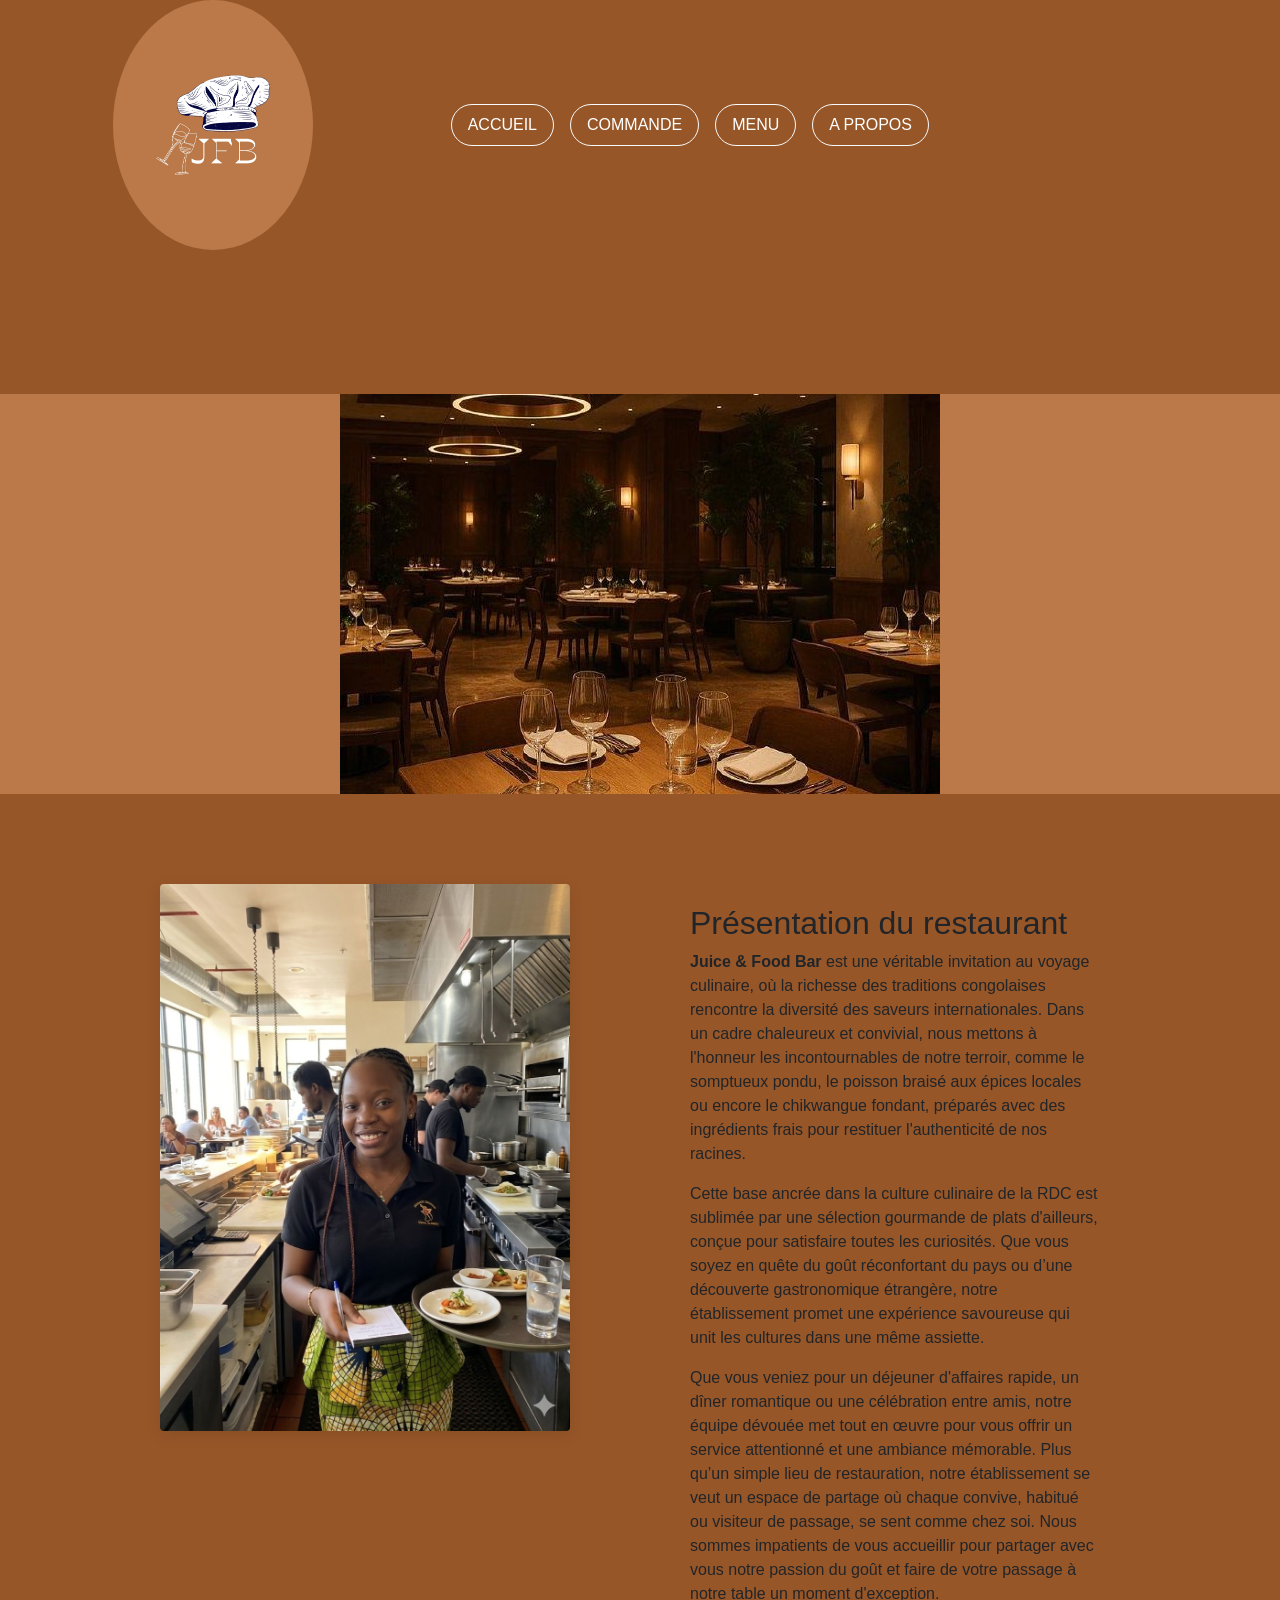
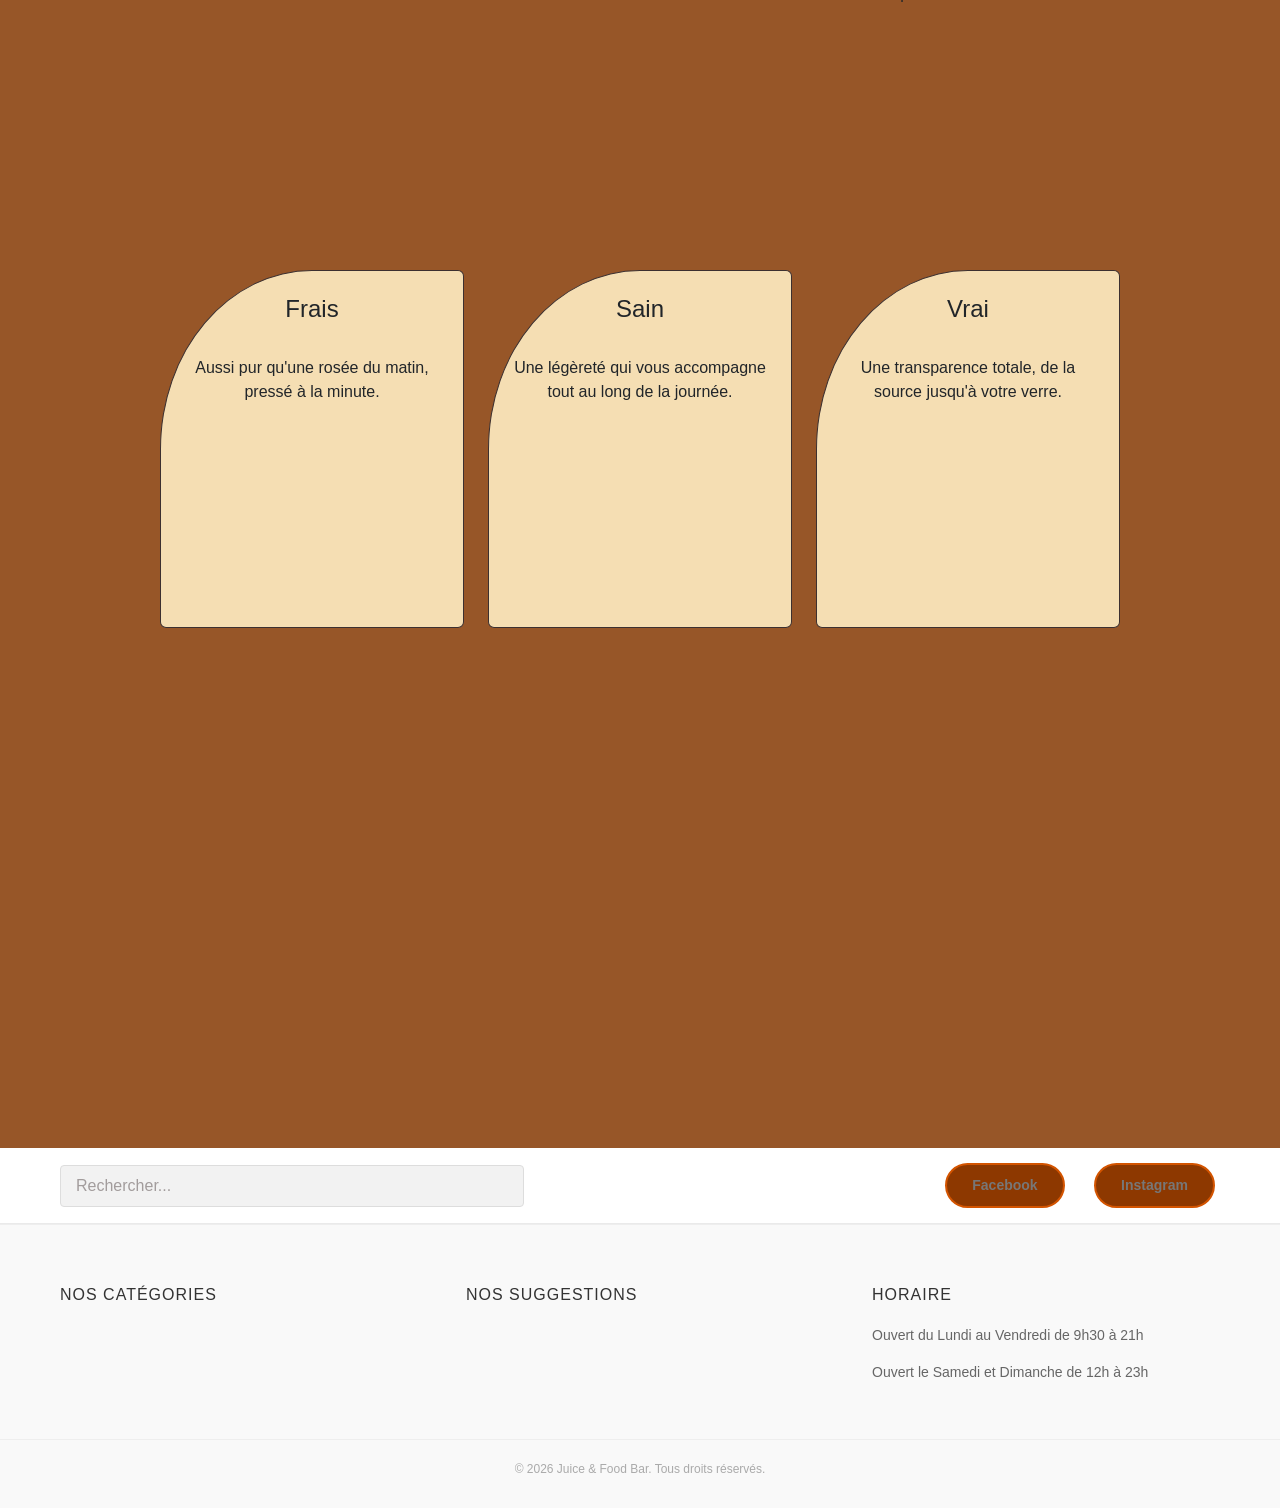
<file: templates/a_propos.html>
<!DOCTYPE html>
<html lang="fr">
<head>
    <meta charset="UTF-8">
    <meta name="viewport" content="width=device-width, initial-scale=1.0">
    <link href="https://cdn.jsdelivr.net/npm/bootstrap@5.3.3/dist/css/bootstrap.min.css" rel="stylesheet">
    <title>JFB</title>
    <link rel="stylesheet" href="../style/a_propos.css">
    <link rel="preconnect" href="https://fonts.googleapis.com">
    <link rel="preconnect" href="https://fonts.gstatic.com" crossorigin>
    <link href="https://fonts.googleapis.com/css2?family=Cause:wght@100..900&family=Intel+One+Mono:ital,wght@0,300..700;1,300..700&display=swap" rel="stylesheet">
</head>
<body>
    <div class="container-fluid header-border">
        <div class="row">
            <div class="col-4 justify-content-center d-flex align-items-center">
                <p class="m-0"><img class="imag-fluide rounded-6" src="../src/logo.jpg" alt="Logo" width="200" height="250" id="D1"></p>
            </div>

            <div class="col-8 row justify-content-center d-flex align-items-center">
                <nav class="nav rounded-pill px-3 py-2" id="nav_bar">

                    <a class="nav-link text-white border border-light mx-2 rounded-pill" href="/index">ACCUEIL</a>

                    <a class="nav-link text-white border border-light mx-2 rounded-pill" href="/commande">COMMANDE</a>

                    <a class="nav-link text-white border border-light mx-2 rounded-pill" href="/menu">MENU</a>

                    <a class="nav-link text-white border border-light mx-2 rounded-pill" href="/a_propos">A PROPOS</a>

                </nav>
            </div>
        </div>

        <div class="container-mb-6 row">

        </div>




    </div>
    

        <br> <br> <br> <br> <br> <br> 

    <section class="banner-section">
        <div class="carousel-inner">
            <div class="slide">
                <div class="imag-fluide">
                    <img src="../src/environnement.jpg" alt="environnement">
                </div>
            </div>
            <div class="slide">
                <div class="imag-fluide">
                    <img src="../src/hamburgur.jpg" alt="hamburgur">
                </div>
            </div>
            <div class="slide">
                <div class="imag-fluide">
                    <img src="../src/buffet.jpg" alt="buffet">
                </div>
            </div>
        </div>
    </section>

        <section class="container">
            <div class="image-part">
                <img src="../src/serveuse1.jpg" alt="Service">
            </div>
            <br> <br> <br> <br> <br> <br>
            <div class="text-part">
                <h2>Présentation du restaurant</h2>
                <p><strong>Juice & Food Bar</strong> est une véritable invitation au voyage culinaire, où la richesse des traditions congolaises rencontre la diversité des saveurs internationales. Dans un cadre chaleureux et convivial, nous mettons à l'honneur les incontournables de notre terroir, comme le somptueux pondu, le poisson braisé aux épices locales ou encore le chikwangue fondant, préparés avec des ingrédients frais pour restituer l'authenticité de nos racines.</p>
                
                <p>Cette base ancrée dans la culture culinaire de la RDC est sublimée par une sélection gourmande de plats d'ailleurs, conçue pour satisfaire toutes les curiosités. Que vous soyez en quête du goût réconfortant du pays ou d’une découverte gastronomique étrangère, notre établissement promet une expérience savoureuse qui unit les cultures dans une même assiette.</p>
                
                <p>Que vous veniez pour un déjeuner d'affaires rapide, un dîner romantique ou une célébration entre amis, notre équipe dévouée met tout en œuvre pour vous offrir un service attentionné et une ambiance mémorable. Plus qu’un simple lieu de restauration, notre établissement se veut un espace de partage où chaque convive, habitué ou visiteur de passage, se sent comme chez soi. Nous sommes impatients de vous accueillir pour partager avec vous notre passion du goût et faire de votre passage à notre table un moment d'exception.</p>
            </div>
        </section>

    <section class="py-5">
        <div class="container text-center">
            <div class="row">
                <div class="col-md-4 mb-4">
                    <div class="card value-card h-50 p-4" id="L1">
                        <h4 class="text-sky">Frais</h4>
                        <br>
                        <p>Aussi pur qu'une rosée du matin, pressé à la minute.</p>
                    </div>
                </div>
                <div class="col-md-4 mb-4">
                    <div class="card value-card h-50 p-4">
                        <h4 class="text-sky">Sain</h4>
                        <br>
                        <p>Une légèreté qui vous accompagne tout au long de la journée.</p>
                    </div>
                </div>
                <div class="col-md-4 mb-4">
                    <div class="card value-card h-50 p-4" id="L1">
                        <h4 class="text-sky">Vrai</h4>
                        <br>
                        <p>Une transparence totale, de la source jusqu'à votre verre.</p>
                    </div>
                </div>
            </div>
        </div>
    </section>

    <header>
            <div class="header-top">
                
                <div class="search-bar" id="A1">Rechercher...</div>
                <div class="social-links" id="A2">
                    <a href="#" class="btn-social">Facebook</a>
                    <a href="#" class="btn-social">Instagram</a>
                    
                </div>
            </div>
    </header>


        <footer>
            <div class="footer-container">
                <div class="footer-col">
                    <h4>Nos Catégories</h4>
                    <ul></ul>
                </div>

                <div class="footer-col">
                    <h4>Nos suggestions</h4>
                <ul></ul>
                </div>

                <div class="footer-col">
                    <h4>Horaire</h4>
                    <p style="font-size: 14px; color: #666;">Ouvert du Lundi au Vendredi de 9h30 à 21h</p>
                     <p style="font-size: 14px; color: #666;">Ouvert le Samedi et Dimanche de 12h à 23h</p>
                </div>
            </div>

            <div class="footer-bottom">
                &copy; 2026 Juice & Food Bar. Tous droits réservés.
            </div>
        </footer>
    

<script src="https://cdn.jsdelivr.net/npm/bootstrap@5.3.8/dist/js/bootstrap.bundle.min.js" integrity="sha384-FKyoEForCGlyvwx9Hj09JcYn3nv7wiPVlz7YYwJrWVcXK/BmnVDxM+D2scQbITxI" crossorigin="anonymous"></script>
</body>
</html>
</file>
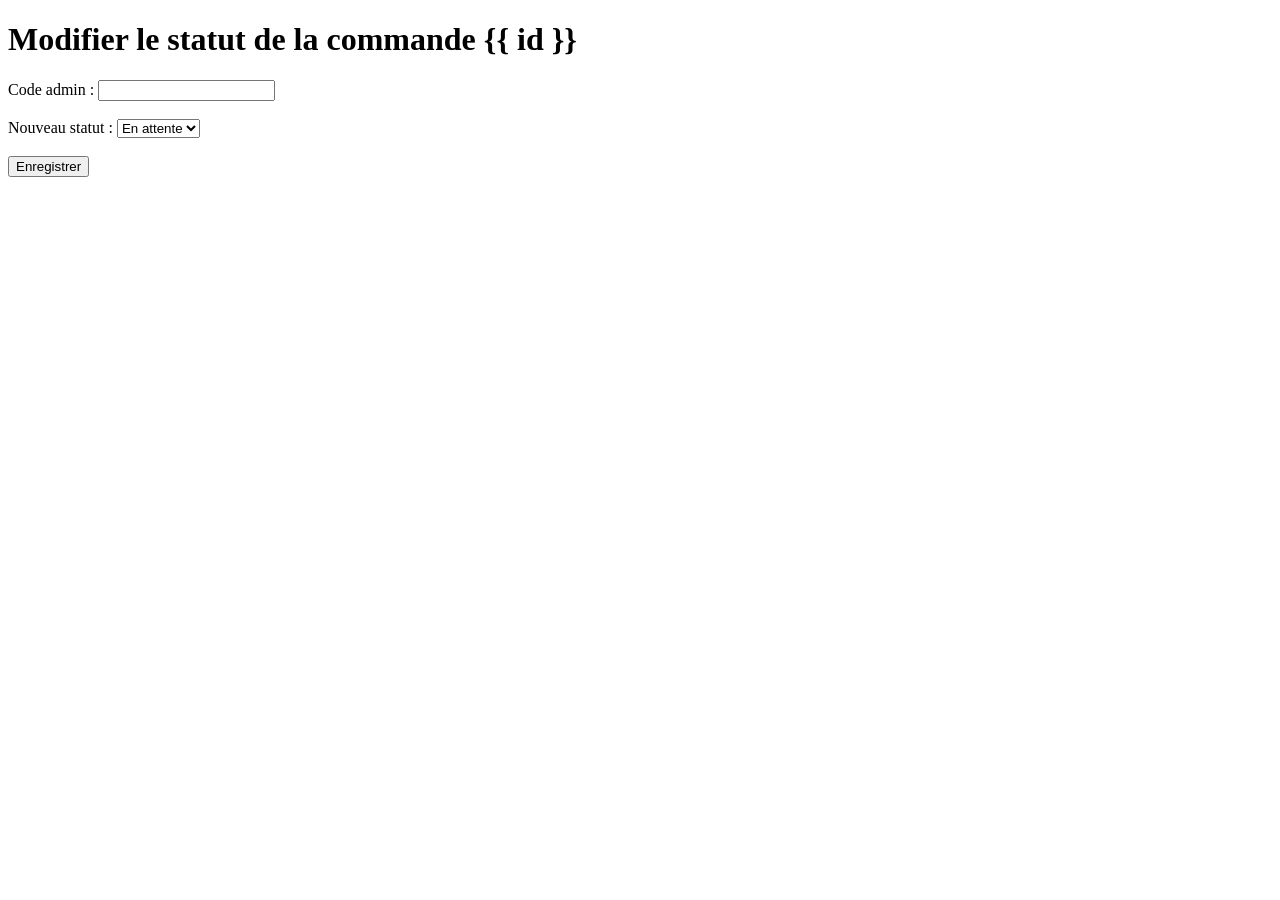
<file: templates/admin.html>
<!DOCTYPE html>
<html lang="fr">
<head>
    <meta charset="UTF-8">
    <meta name="viewport" content="width=device-width, initial-scale=1.0">
    <title>Administration commande</title>
</head>
<body>
    <h1>Modifier le statut de la commande {{ id }}</h1>
    <form method="post">
        <label for="code">Code admin :</label>
        <input type="password" id="code" name="code" required>
        <br><br>
        <label for="statut">Nouveau statut :</label>
        <select id="statut" name="statut">
            <option>En attente</option>
            <option>En cours</option>
            <option>Livrée</option>
            <option>Annulée</option>
        </select>
        <br><br>
        <button type="submit">Enregistrer</button>
    </form>
</body>
</html>
</file>
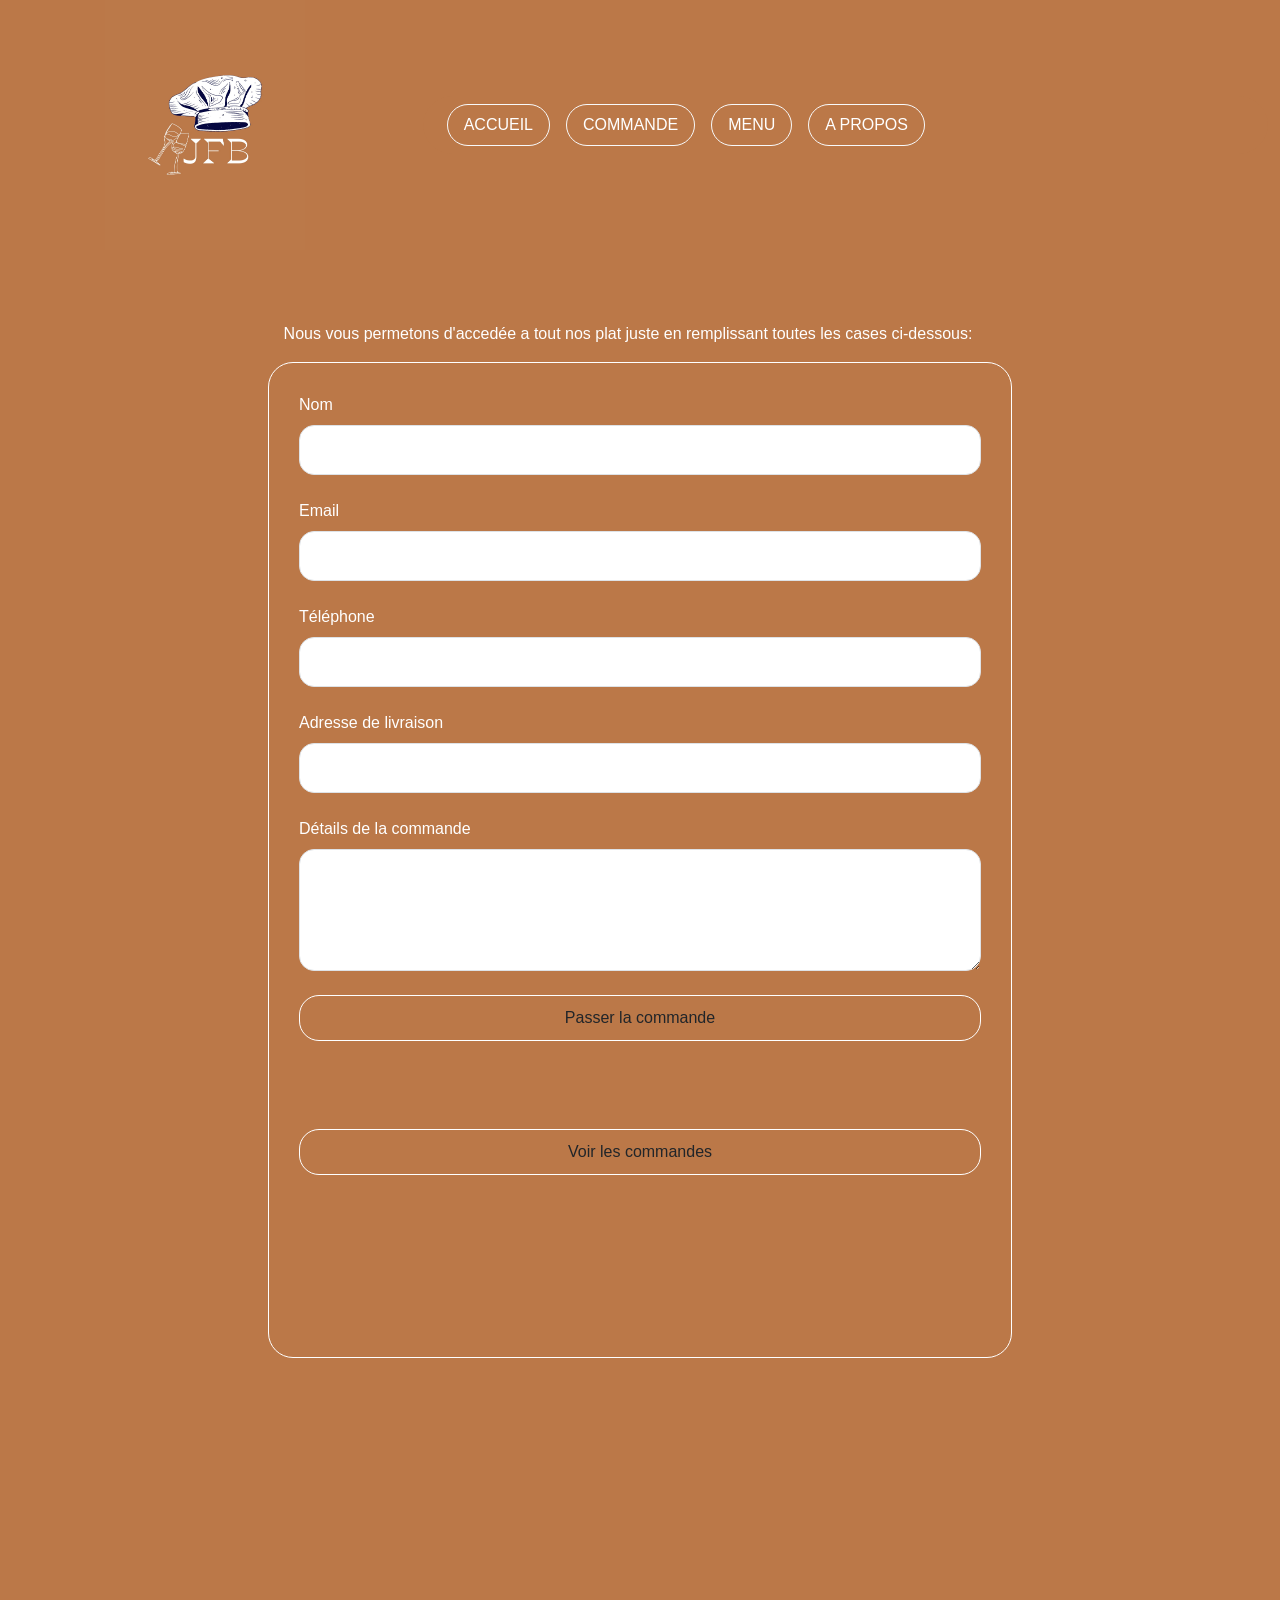
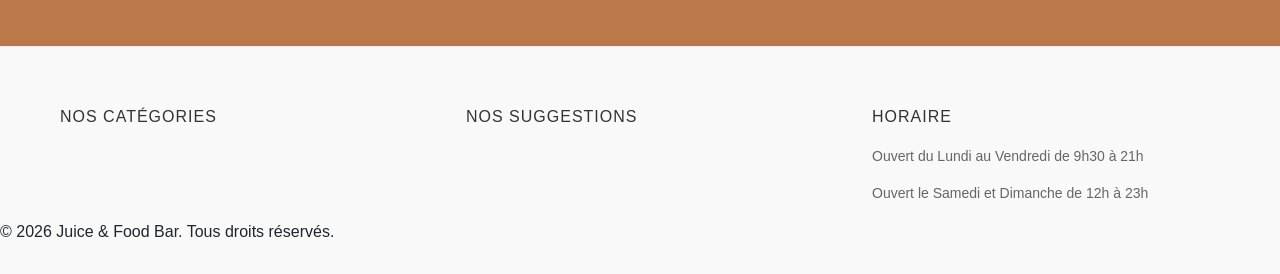
<file: templates/commande.html>
<!DOCTYPE html>
<html lang="fr">
<head>
    <meta charset="UTF-8">
    <meta name="viewport" content="width=device-width, initial-scale=1.0">
    <link href="https://cdn.jsdelivr.net/npm/bootstrap@5.3.3/dist/css/bootstrap.min.css" rel="stylesheet">
    <title>JFB</title>
    <link rel="stylesheet" href="../style/commande.css">
    <link rel="preconnect" href="https://fonts.googleapis.com">
    <link rel="preconnect" href="https://fonts.gstatic.com" crossorigin>
    <link href="https://fonts.googleapis.com/css2?family=Cause:wght@100..900&family=Intel+One+Mono:ital,wght@0,300..700;1,300..700&display=swap" rel="stylesheet">
</head>
<body>
    <div class="container-fluid-mb-0 header-border">
        <div class="row">

            <div class="col-4 justify-content-center d-flex align-items-center">
                <p class="m-0"><img class="imag-fluide rounded-6" id="logo" src="../src/logo.jpg" alt="Logo" width="200" height="250"></p>
            </div>

            <div class="col-8 row justify-content-center d-flex align-items-center">

                <nav class="nav rounded-pill px-3 py-2" id="nav_bar">

                    <a class="nav-link text-white border border-light mx-2 rounded-pill" href="/">ACCUEIL</a>

                    <a class="nav-link text-white border border-light mx-2 rounded-pill" href="/commande">COMMANDE</a>

                    <a class="nav-link text-white border border-light mx-2 rounded-pill" href="/menu">MENU</a>

                    <a class="nav-link text-white border border-light mx-2 rounded-pill" href="/a_propos">A PROPOS</a>

                </nav>

            </div>
        </div>

        <div class="container-fluid row">

            <p class="text-white text-center"> <br> <br> <br>
                Nous vous permetons d'accedée a tout nos plat juste en remplissant toutes les cases ci-dessous: 
            </p> <br> <br> <br>

        </div>

        <div class="container" >

            <form class="col-8 border border-white bg-transparent d-grid gap-2 col-6 mx-auto" action="/commander" method="post" 
                style="padding: 20px; border-radius: 10px;" 
                class="row border border-white-2 justify-content-center align-items-center rounded-5">
                
                <div class="mb-3">
                    <label for="name" class="form-label">Nom</label>
                    <input type="text" class="form-control" id="name" name="name" required>
                </div>

                <div class="mb-3">
                    <label for="email" class="form-label">Email</label>
                    <input type="email" class="form-control" id="email" name="email" required>
                </div>

                <div class="mb-3">
                    <label for="phone" class="form-label">Téléphone</label>
                    <input type="tel" class="form-control" id="phone" name="phone" required>
                </div>

                <div class="mb-3">
                    <label for="address" class="form-label">Adresse de livraison</label>
                    <input type="text" class="form-control" id="address" name="address" required>
                </div>

                <div class="mb-3">
                    <label for="order_details" class="form-label">Détails de la commande</label>
                    <textarea class="form-control" id="order_details" name="order_details" rows="4" required></textarea>
                </div>

                <a type="submit" class="btn btn-outline-light btn-center border-white text-dark">Passer la commande</a> <br> <br> <br>
                <button href="/commandes" class="btn btn-outline-light btn-center border-white text-dark">Voir les commandes</button>
                <br> <br> <br><br> <br> <br>
                
            </form>
            

            <br> <br> <br><br> <br> <br><br> <br> <br><br> <br> <br>
        
        </div>

        <footer>
            <div class="footer-container">
                <div class="footer-col">
                    <h4>Nos Catégories</h4>
                    <ul></ul>
                </div>

                <div class="footer-col">
                    <h4>Nos suggestions</h4>
                <ul></ul>
                </div>

                <div class="footer-col">
                    <h4>Horaire</h4>
                    <p style="font-size: 14px; color: #666;">Ouvert du Lundi au Vendredi de 9h30 à 21h</p>
                     <p style="font-size: 14px; color: #666;">Ouvert le Samedi et Dimanche de 12h à 23h</p>
                </div>
            </div>

            <div class="footer-bottom">
                &copy; 2026 Juice & Food Bar. Tous droits réservés.
            </div>
        </footer>


    </div>
 
    

<script src="https://cdn.jsdelivr.net/npm/bootstrap@5.3.8/dist/js/bootstrap.bundle.min.js" integrity="sha384-FKyoEForCGlyvwx9Hj09JcYn3nv7wiPVlz7YYwJrWVcXK/BmnVDxM+D2scQbITxI" crossorigin="anonymous"></script>
</body>
</html>
</file>
<file: style/a_propos.css>
/* Police et style globaux */
* {
    font-family: 'Cause', sans-serif;
    text-decoration: none;
}

body {
    margin: 0;
    padding: 0;
    background-color: rgb(151, 86, 40);
    width: 100%;
    height: 100%;
}

.btn-social{
    display: inline-block;
    padding: 10px 25px;           
    margin: 5px;                  
    color: black;               
    background-color: #8d3800;  
    border-radius: 25px;          
    transition: all 0.3s ease;   
    font-weight: bold;
    border: 2px solid #d35400;
}


.btn-social:hover {
    background-color: transparent;
    color: #d35400;              
    cursor: pointer;
}

header {
            border-bottom: 1px solid #eaeaea;
            padding: 10px 0;
            background: white;
}

.header-top {
            display: flex;
            justify-content: space-between;
            align-items: center;
            max-width: 1200px;
            margin: 0 auto;
            padding: 0 20px;
}

#A1{
    text-decoration: white;
    color: #a29c9c;
}
#A2{
    color: white;
}
#D1{
    border-radius: 50%;
}



.search-bar{
    background-color: #f2f2f2;
    border: 1px solid #ddd;
    border-radius: 4px;
    padding: 8px 15px;
    width: 40%;
    color: #888;
}

.social-links a{
    text-decoration: none;
    color: #777;
    margin-left: 20px;
    font-size: 14px;
}

.promo-banner{
    background-color: #7d5a7a;
    color: white;
    text-align: center;
    padding: 10px 0;
    font-size: 14px;
    margin-top: 10px;
}

.promo-banner span.disponible{
    border: 1px solid white;
    border-radius: 15px;
    padding: 2px 10px;
    margin-left: 10px;
    font-weight: bold;
}

.banner-section{
    background-color: rgb(187, 120, 72);
    text-align: center;
    
    width: 100%;
    height: 400px;
}

.carousel-inner{
    display: flex;
    width: 300%;
    height: 100%;
    animation: slideAnimation 12s infinite ease-in-out;
}

.slide{
    width: 100%;
    height: 100%;
    display: flex;
    align-items: center;
    justify-content: space-around;
}

.image-fluid{ 
    flex: 2; 
}

.image-fluid img{ 
    max-width: 80%; 
    height: auto; 
    border-radius: 15px; 
}

@keyframes slideAnimation{
    0%, 25% { transform: translateX(0%); }
    33%, 58% { transform: translateX(-33.33%); }
    66%, 91% { transform: translateX(-66.66%); }
    100% { transform: translateX(0%); }
}

.image-content{
    width: 100%;
    height: 400px;
    overflow: hidden;
    padding: 50px;
}

.image-content img{
    width: 100%;
    height: 100%;
    object-fit: cover;
    display: block;
}

.stat-item {
    width: 22%;
}

.stat-number{
    font-size: 42px;
    font-weight: bold;
    color: #333;
    margin-bottom: 5px;
}

.stat-label{
    font-size: 13px;
    color: #666;
    text-transform: uppercase;
    letter-spacing: 1px;
    line-height: 1.3;
}

.container{
    max-width: 1000px;
    margin: 10px auto;
    padding: 80px 20px;
    display: flex;
    gap: 50px;
    min-height: 100vh;
    border-top: 20px;
}

.image-part{
    flex: 1;
}


.image-part img {
    max-width: 100%;
    height: auto;
    border-radius: 4px;
    box-shadow: 0 4px 15px rgba(0,0,0,0.1);
}

.text-part{
    flex: 1;
    padding: 20px;
}



footer{
    background-color: #f9f9f9;
    padding: 60px 0 30px;
    border-top: 1px solid #eee;
}

.footer-container{
    display: flex;
    justify-content: space-between;
    max-width: 1200px;
    margin: 0 auto;
    padding: 0 20px;
}

.footer-col{
    width: 30%;
}

.footer-col h4{
    font-size: 16px;
    color: #333;
    margin-bottom: 20px;
    text-transform: uppercase;
    letter-spacing: 1px;
}

.footer-col ul{
            list-style: none;
            padding: 0;
            margin: 0;
}

.footer-col ul li{
    margin-bottom: 10px;
}

.footer-col ul li a{
    text-decoration: none;
    color: #666;
    font-size: 14px;
}

.newsletter-form{
    display: flex;
    gap: 10px;
    margin-top: 15px;
}

.newsletter-form input{
    flex: 1;
    padding: 10px;
    border: 1px solid #ddd;
    border-radius: 4px;
}

.newsletter-form button{
    background-color: #a8819e;
    color: white;
    border: none;
    padding: 10px 20px;
    border-radius: 4px;
    cursor: pointer;
    font-weight: bold;
}

.footer-bottom{
    text-align: center;
    margin-top: 40px;
    font-size: 12px;
    color: #aaa;
    border-top: 1px solid #eee;
    padding-top: 20px;
}

.value-card {
            border: 1px solid rgb(60, 48, 48);
            transition: all 0.3s ease;
            background-color: wheat;
            border-top-left-radius: 50%;
}

.value-card:hover {
            border-color: rgb(190, 116, 116);
            background-color: #99501f;
            transform: translateY(-5px);
}
</file>
<file: style/commande.css>
/* Police et style globaux */
* {
    font-family: 'Cause', sans-serif;
    text-decoration: none;
}

body {
    background-color: rgb(187, 120, 72);
}

 #nav_bar{
    font-family: 'Cause', sans-serif;
    text-decoration: none;
    background-color:rgb(187, 120, 72);
    color:  rgb(187, 120, 72);
}

p,a,.card-title,.card-text,.btn{
    font-family: 'Cause', sans-serif;
    text-decoration: none;
}

a,p,label {
    color: #ffffff;
}

a{
    text-decoration: none;
}

/* .container-fluid-mb-0 {
    background-image: linear-gradient(#a6b9ce,
    rgba(0,0,0,0.5)),url("../src/frite.jpg");
    background-size: cover;
    background-position: center;
    background-repeat: no-repeat;
    background-attachment: fixed;
} */

/* ===== FORMULAIRE ===== */

form{
    background-color: rgb(201, 137, 87);
    border-radius: 25px !important;
    padding: 30px !important;
    transition: 0.3s;
}

input.btn{
    width: 100%;
    border-radius: 30px;
}

.btn{
    border-radius: 20px;
    padding: 10px;
    transition: 0.3s;
}

/* form {
    background-color: rgb(160, 158, 158);
    transform: translateY(20px);
    border-radius: 20px;
} */

/* ===== INPUT ===== */

.form-control{
    border-radius: 15px;
    padding: 12px;
    transition: 0.3s;
    background:  #ffffff;
}

.form-control:focus{
    border-color: rgb(190, 116, 116);
    box-shadow: 0 0 5px rgba(190, 116, 116, 0.5);
    outline: none;
}

/* FOOTER */

footer{
    background-color: #f9f9f9;
    padding: 60px 0 30px;
    border-top: 1px solid #eee;
}

.footer-container{
    display: flex;
    justify-content: space-between;
    max-width: 1200px;
    margin: 0 auto;
    padding: 0 20px;
}

.footer-col{
    width: 30%;
}

.footer-col h4{
    font-size: 16px;
    color: #333;
    margin-bottom: 20px;
    text-transform: uppercase;
    letter-spacing: 1px;
}

.footer-col ul{
            list-style: none;
            padding: 0;
            margin: 0;
}

.footer-col ul li{
    margin-bottom: 10px;
}

.footer-col ul li a{
    text-decoration: none;
    color: #666;
    font-size: 14px;
}
/* téléphone */

@media screen and (max-width: 768px){

     #nav_bar{
        margin-left: auto;
        margin-right: 0;
    }

    form{
        width: 100% !important;
        padding: 20px !important;
    }

    .form-label{
        font-size: 16px;
    }

    .form-control{
        padding: 10px;
    }

    .btn{
        font-size: 14px;
    }

    .container-fluid p{
        font-size: 16px;
    }
}
</file>
